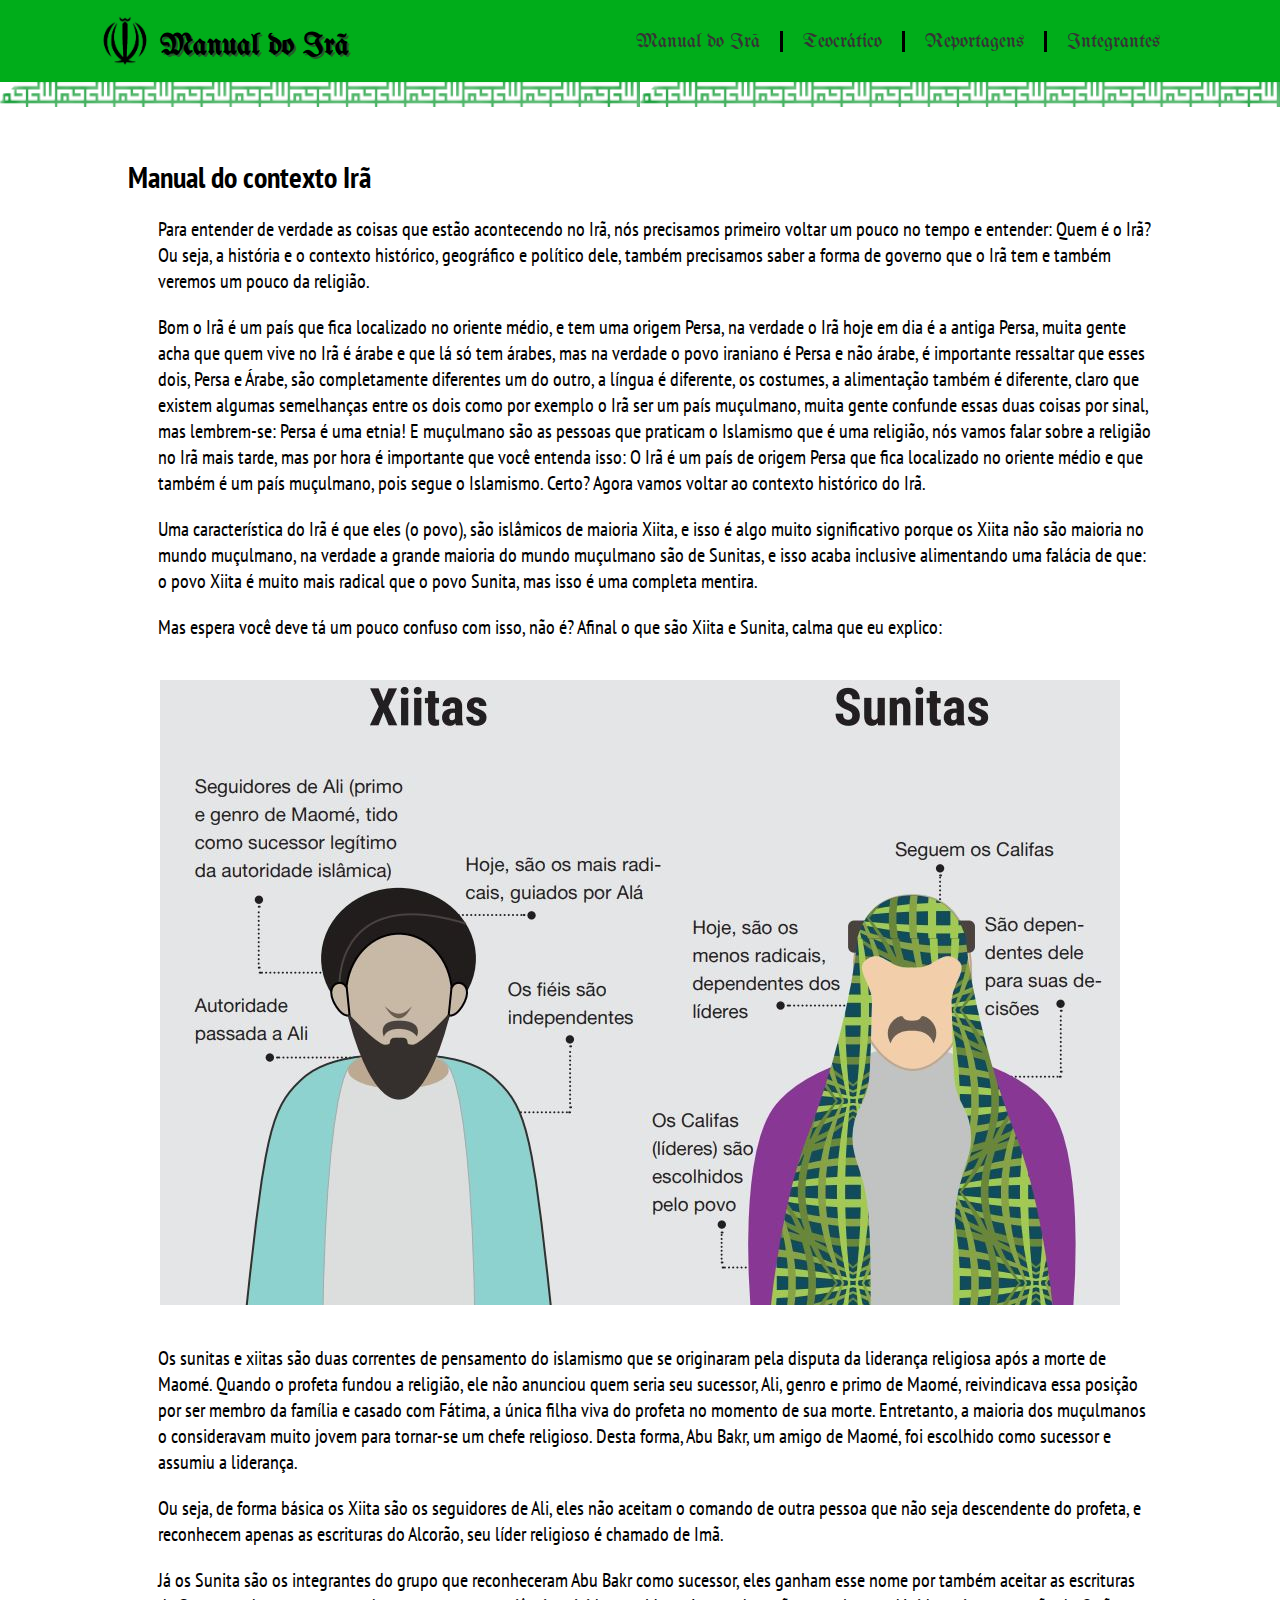
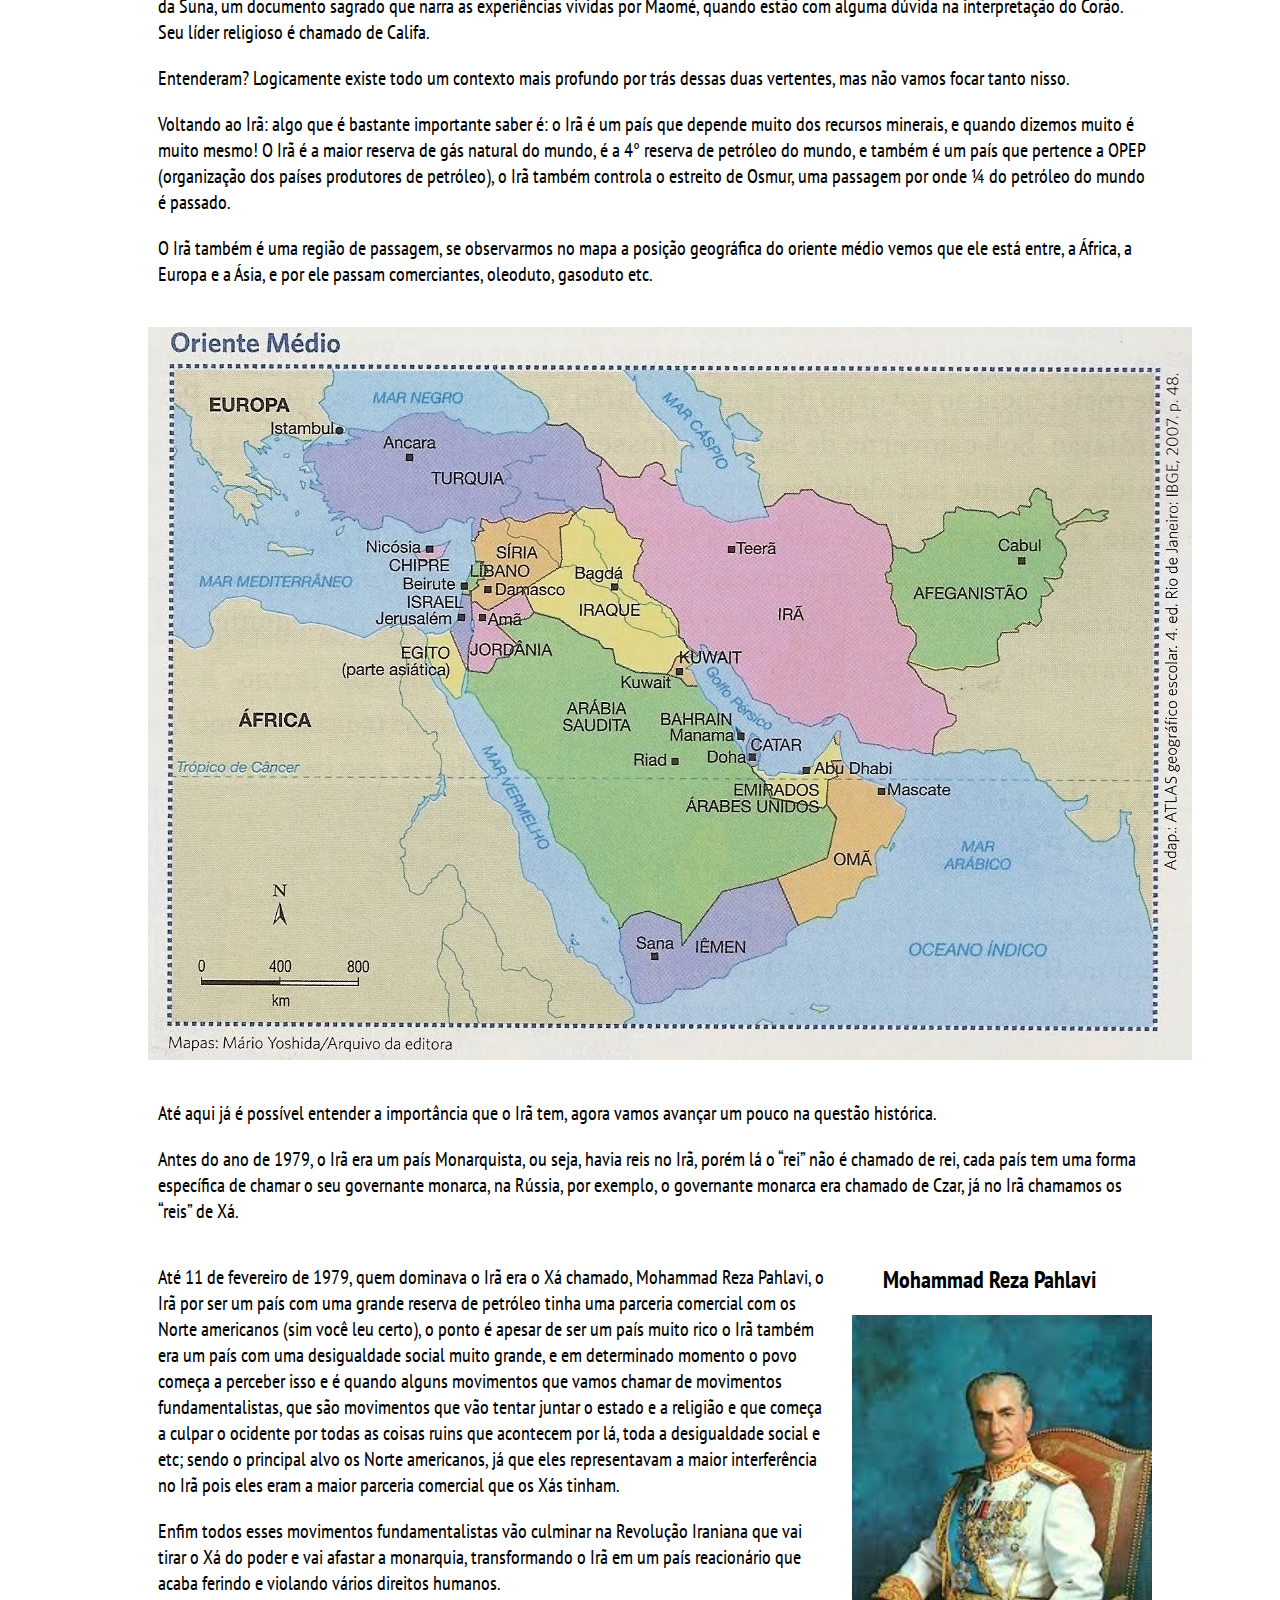
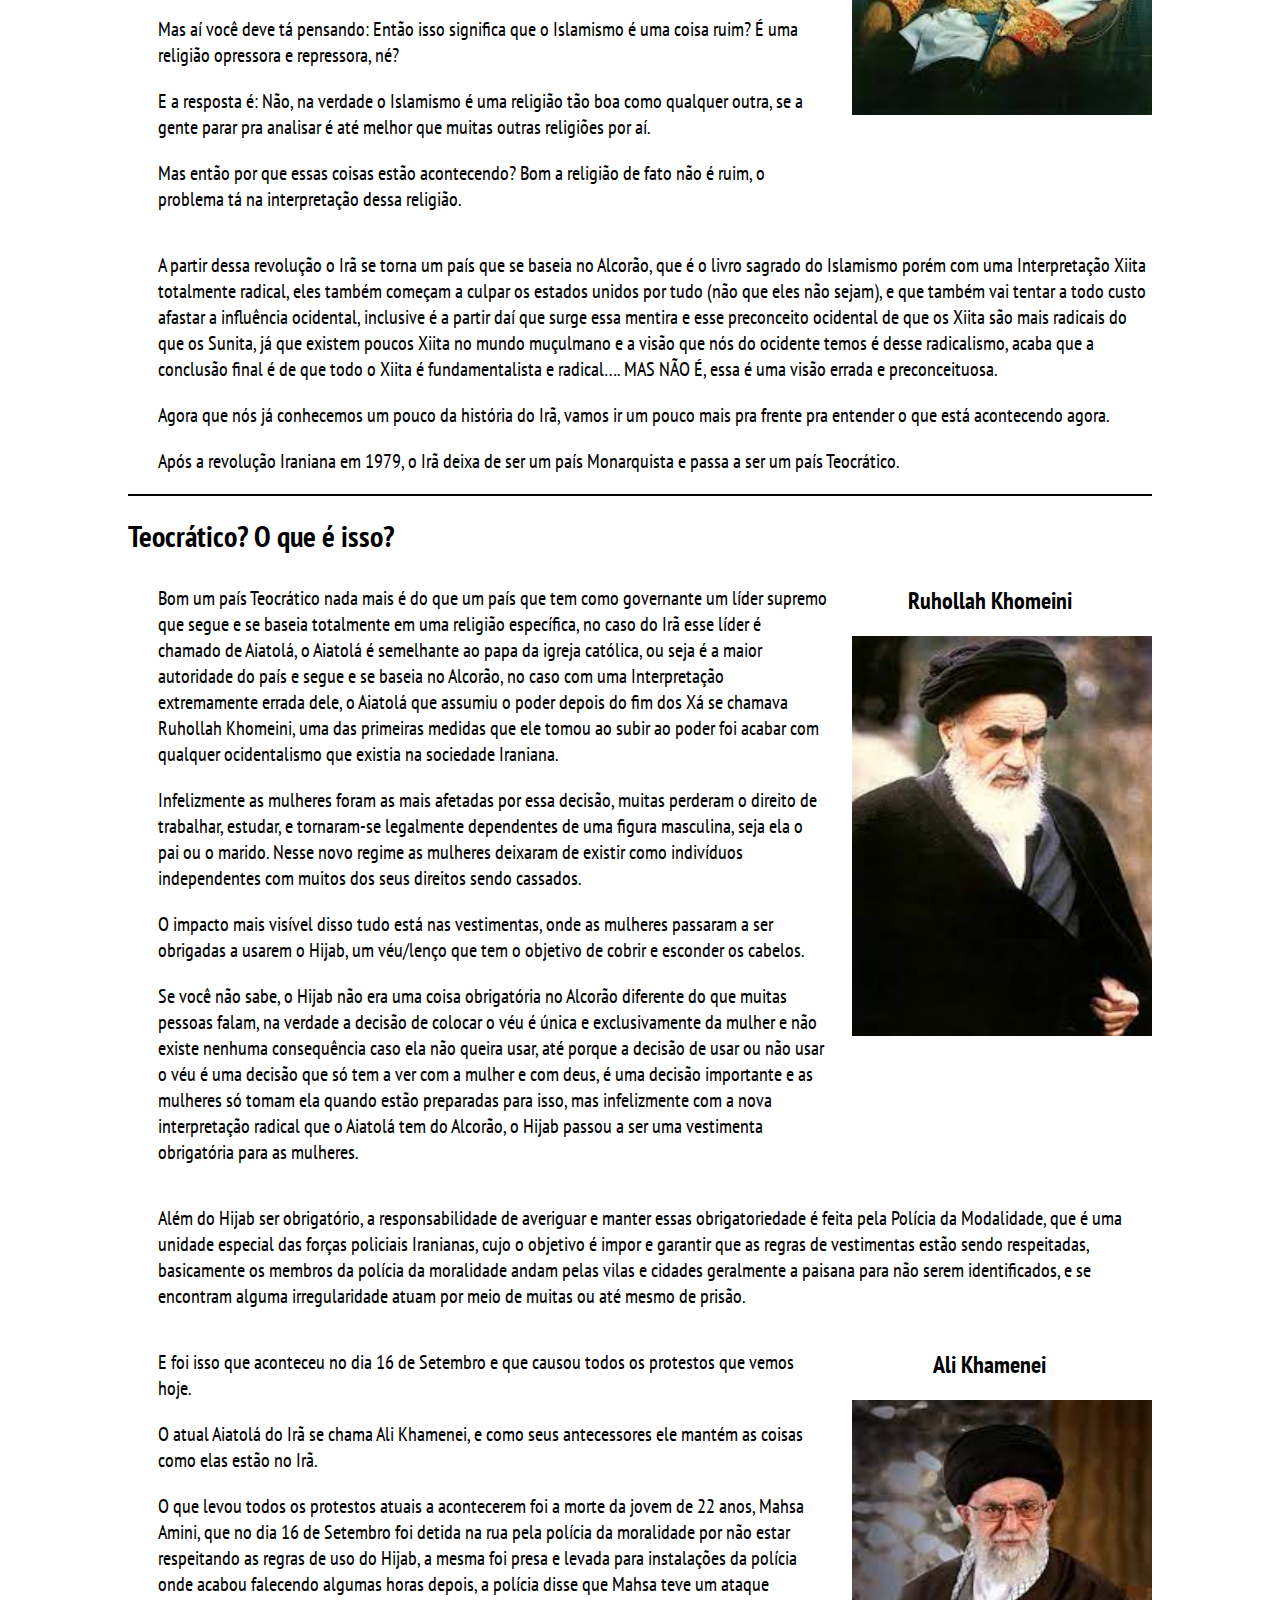
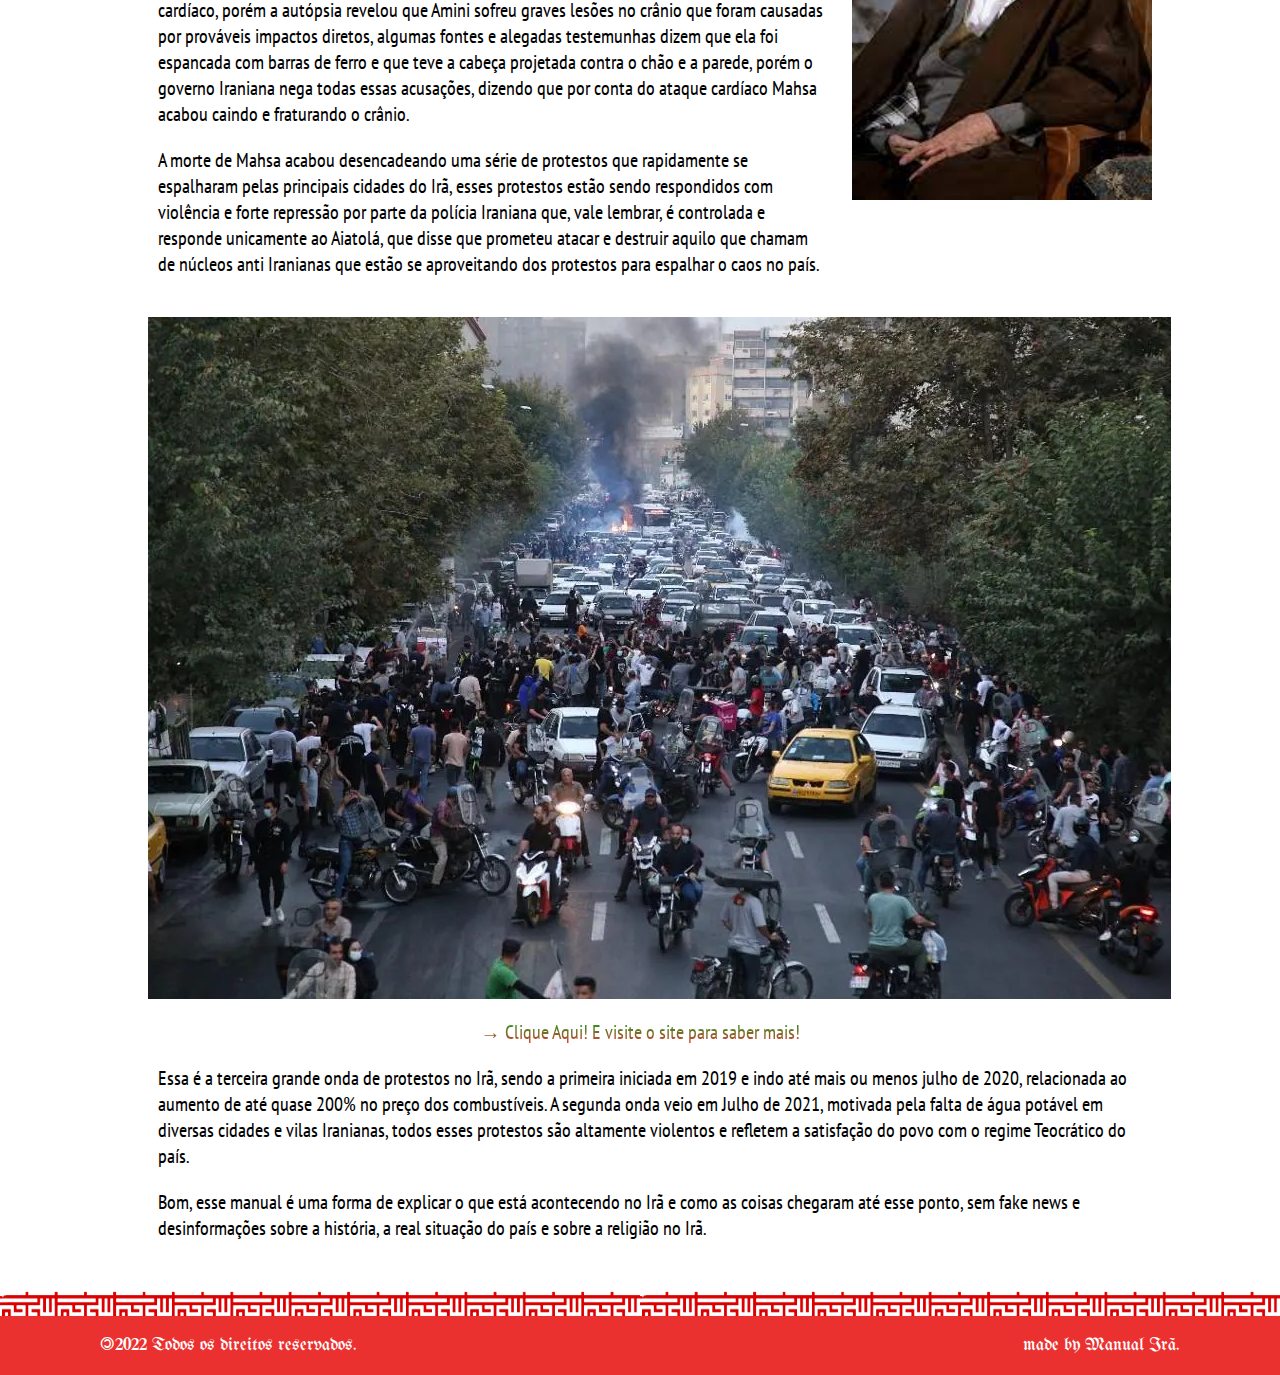
<file: index.html>
<!DOCTYPE html>
<html lang="pt-br">
<head>
    <meta charset="UTF-8">
    <meta http-equiv="X-UA-Compatible" content="IE=edge">
    <meta name="viewport" content="width=device-width, initial-scale=1.0">
    <link rel="stylesheet" href="css/style.css">
    <title>Manual do Irã</title>
</head>
<body>
    <header>
        <div>
            <img width="50px" height="50px" src="images/ira.png" alt="logo">
            <h1>Manual do Irã</h1>
        </div>
        <ul>
            <li><a href="#manual">Manual do Irã</a></li>
            <li><a href="#border">Teocrático</a></li>
            <li><a href="reportage.html">Reportagens</a></li>
            <li><a href="members.html">Integrantes</a></li>
        </ul>
    </header>
    <div class="border-top">
        <img width="50%" height="25px" src="images/border_top.png" alt="border top">
        <img width="50%" height="25px" src="images/border_top.png" alt="border top">
    </div>
    <section>
        <h1 id="manual"><strong>Manual do contexto Irã</strong></h1>
        <p>Para entender de verdade as coisas que estão acontecendo no Irã, nós precisamos primeiro voltar um pouco no tempo e entender: Quem é o Irã? Ou seja, a história e o contexto histórico, geográfico e político dele, também precisamos saber a forma de governo que o Irã tem e também veremos um pouco da religião.</p>
        <p>Bom o Irã é um país que fica localizado no oriente médio, e tem uma origem Persa, na verdade o Irã hoje em dia é a antiga Persa, muita gente acha que quem vive no Irã é árabe e que lá só tem árabes, mas na verdade o povo iraniano é Persa e não árabe, é importante ressaltar que esses dois, Persa e Árabe, são completamente diferentes um do outro, a língua é diferente, os costumes, a alimentação também é diferente, claro que existem algumas semelhanças entre os dois como por exemplo o Irã ser um país muçulmano, muita gente confunde essas duas coisas por sinal, mas lembrem-se: Persa é uma etnia! E muçulmano são as pessoas que praticam o Islamismo que é uma religião, nós vamos falar sobre a religião no Irã mais tarde, mas por hora é importante que você entenda isso: O Irã é um país de origem Persa que fica localizado no oriente médio e que também é um país muçulmano, pois segue o Islamismo. Certo? Agora vamos voltar ao contexto histórico do Irã.</p>
        <p>Uma característica do Irã é que eles (o povo), são islâmicos de maioria Xiita, e isso é algo muito significativo porque os Xiita não são maioria no mundo muçulmano, na verdade a grande maioria do mundo muçulmano são de Sunitas, e isso acaba inclusive alimentando uma falácia de que: o povo Xiita é muito mais radical que o povo Sunita, mas isso é uma completa mentira.</p>
        <p>Mas espera você deve tá um pouco confuso com isso, não é? Afinal o que são Xiita e Sunita, calma que eu explico:</p>
        <img id="center" src="images/nation.jpg" alt="Xiitas and Sunitas">
        <p>Os sunitas e xiitas são duas correntes de pensamento do islamismo que se originaram pela disputa da liderança religiosa após a morte de Maomé. Quando o profeta fundou a religião, ele não anunciou quem seria seu sucessor, Ali, genro e primo de Maomé, reivindicava essa posição por ser membro da família e casado com Fátima, a única filha viva do profeta no momento de sua morte. Entretanto, a maioria dos muçulmanos o consideravam muito jovem para tornar-se um chefe religioso. Desta forma, Abu Bakr, um amigo de Maomé, foi escolhido como sucessor e assumiu a liderança.</p>
        <p>Ou seja, de forma básica os Xiita são os seguidores de Ali, eles não aceitam o comando de outra pessoa que não seja descendente do profeta, e reconhecem apenas as escrituras do Alcorão, seu líder religioso é chamado de Imã.  </p>
        <p>Já os Sunita são os integrantes do grupo que reconheceram Abu Bakr como sucessor, eles ganham esse nome por também aceitar as escrituras da Suna, um documento sagrado que narra as experiências vividas por Maomé, quando estão com alguma dúvida na interpretação do Corão. Seu líder religioso é chamado de Califa.</p>
        <p>Entenderam? Logicamente existe todo um contexto mais profundo por trás dessas duas vertentes, mas não vamos focar tanto nisso.</p>
        <p>Voltando ao Irã: algo que é bastante importante saber é: o Irã é um país que depende muito dos recursos minerais, e quando dizemos muito é muito mesmo! O Irã é a maior reserva de gás natural do mundo, é a 4° reserva de petróleo do mundo, e também é um país que pertence a OPEP (organização dos países produtores de petróleo), o Irã também controla o estreito de  Osmur, uma passagem por onde ¼ do petróleo do mundo é passado.</p>
        <p>O Irã também é uma região de passagem, se observarmos no mapa a posição geográfica do oriente médio vemos que ele está entre, a África, a Europa e a Ásia, e por ele passam comerciantes, oleoduto, gasoduto etc. </p>
        <img id="center" src="images/maps.jpeg" alt="Map">
        <p>Até aqui já é possível entender a importância que o Irã tem, agora vamos avançar um pouco na questão histórica.</p>
        <p>Antes do ano de 1979, o Irã era um país Monarquista, ou seja, havia reis no Irã, porém lá o “rei” não é chamado de rei, cada país tem uma forma específica de chamar o seu governante monarca, na Rússia, por exemplo, o governante monarca era chamado de Czar, já no Irã chamamos os “reis” de Xá.</p>
        <div class="images-category">
            <div>
                <p>Até 11 de fevereiro de 1979, quem dominava o Irã era o Xá chamado, Mohammad Reza Pahlavi, o Irã por ser um país com uma grande reserva de petróleo tinha uma parceria comercial com os Norte americanos (sim você leu certo), o ponto é apesar de ser um país muito rico o Irã também era um país com uma desigualdade social muito grande, e em determinado momento o povo começa a perceber isso e é quando alguns movimentos que vamos chamar de movimentos fundamentalistas, que são movimentos que vão tentar juntar o estado e a religião e que começa a culpar o ocidente por todas as coisas ruins que acontecem por lá, toda a desigualdade social e etc; sendo o principal alvo os Norte americanos, já que eles representavam a maior interferência no Irã pois eles eram a maior parceria comercial que os Xás tinham. </p>
                <p>Enfim todos esses movimentos fundamentalistas vão culminar na Revolução Iraniana que vai tirar o Xá do poder e vai afastar a monarquia, transformando o Irã em um país reacionário que acaba ferindo e violando vários direitos humanos.</p>
                <p>Mas aí você deve tá pensando: Então isso significa que o Islamismo é uma coisa ruim? É uma religião opressora e repressora, né? </p>
                <p>E a resposta é: Não, na verdade o Islamismo é uma religião tão boa como qualquer outra, se a gente parar pra analisar é até melhor que muitas outras religiões por aí.</p>
                <p>Mas então por que essas coisas estão acontecendo? Bom a religião de fato não é ruim, o problema tá na interpretação dessa religião.</p>
            </div>
            <div id="subtitle-image">
                <h2><strong>Mohammad Reza Pahlavi</strong></h2>
                <img width="300px" height="400px" src="images/mohamed.jpeg" alt="Picture Mohammad Reza Pahlavi">
            </div>
        </div>
        <p>A partir dessa revolução o Irã se torna um país que se baseia no Alcorão, que é o livro sagrado do Islamismo porém com uma Interpretação Xiita totalmente radical, eles também começam a culpar os estados unidos por tudo (não que eles não sejam), e que também vai tentar a todo custo afastar a influência ocidental, inclusive é a partir daí que surge essa mentira e esse preconceito ocidental de que os Xiita são mais radicais do que os Sunita, já que existem poucos Xiita no mundo muçulmano e a visão que nós do ocidente temos é desse radicalismo, acaba que a conclusão final é de que todo o Xiita é fundamentalista e radical…. MAS NÃO É, essa é uma visão errada e preconceituosa.</p>
        <p>Agora que nós já conhecemos um pouco da história do Irã, vamos ir um pouco mais pra frente pra entender o que está acontecendo agora.</p>
        <p>Após a revolução Iraniana em 1979, o Irã deixa de ser um país Monarquista e passa a ser um país Teocrático.</p>

        <h1 id="border"><strong>Teocrático? O que é isso?</strong></h1>
        <div class="images-category">
            <div>
                <p>Bom um país Teocrático nada mais é do que um país que tem como governante um líder supremo que segue e se baseia totalmente em uma religião específica, no caso do Irã esse líder é chamado de Aiatolá, o Aiatolá é semelhante ao papa da igreja católica, ou seja é a maior autoridade do país e segue e se baseia no Alcorão, no caso com uma Interpretação extremamente errada dele, o Aiatolá que assumiu o poder depois do fim dos Xá se chamava Ruhollah Khomeini, uma das primeiras medidas que ele tomou ao subir ao poder foi acabar com qualquer ocidentalismo que existia na sociedade Iraniana.</p>
                <p>Infelizmente as mulheres foram as mais afetadas por essa decisão, muitas perderam o direito de trabalhar, estudar, e tornaram-se legalmente dependentes de uma figura masculina, seja ela o pai ou o marido. Nesse novo regime as mulheres deixaram de existir como indivíduos independentes com muitos dos seus direitos sendo cassados.</p>
                <p>O impacto mais visível disso tudo está nas vestimentas, onde as mulheres passaram a ser obrigadas a usarem o Hijab, um véu/lenço que tem o objetivo de cobrir e esconder os cabelos.</p>
                <p>Se você não sabe, o Hijab não era uma coisa obrigatória no Alcorão diferente do que muitas pessoas falam, na verdade a decisão de colocar o véu é única e exclusivamente da mulher e não existe nenhuma consequência caso ela não queira usar, até porque a decisão de usar ou não usar o véu é uma decisão que só tem a ver com a mulher e com deus, é uma decisão importante e as mulheres só tomam ela quando estão preparadas para isso, mas infelizmente com a nova interpretação radical que o Aiatolá tem do Alcorão, o Hijab passou a ser uma vestimenta obrigatória para as mulheres.</p>
            </div>
            <div id="subtitle-image">
                <h2><strong>Ruhollah Khomeini</strong></h2>
                <img width="300px" height="400px" src="images/ruhollah.jpeg" alt="Picture Mohammad Reza Pahlavi">
            </div>
        </div>
        <p>Além do Hijab ser obrigatório, a responsabilidade de averiguar e manter essas obrigatoriedade é feita pela Polícia da Modalidade, que é uma unidade especial das forças policiais Iranianas, cujo o objetivo é impor e garantir que as regras de vestimentas estão sendo respeitadas, basicamente os membros da polícia da moralidade andam pelas vilas e cidades geralmente a paisana para não serem identificados, e se encontram alguma irregularidade atuam por meio de muitas ou até mesmo de prisão.</p>
        <div class="images-category">
            <div>
                <p>E foi isso que aconteceu no dia 16 de Setembro e que causou todos os protestos que vemos hoje.</p>
                <p>O atual Aiatolá do Irã se chama Ali Khamenei, e como seus antecessores ele mantém as coisas como elas estão no Irã.</p>
                <p>O que levou todos os protestos atuais a acontecerem foi a morte da jovem de 22 anos, Mahsa Amini, que no dia 16 de Setembro foi detida na rua pela polícia da moralidade por não estar respeitando as regras de uso do Hijab, a mesma foi presa e levada para instalações da polícia onde acabou falecendo algumas horas depois, a polícia disse que Mahsa teve um ataque cardíaco, porém a autópsia revelou que Amini sofreu graves lesões no crânio que foram causadas por prováveis impactos diretos, algumas fontes e alegadas testemunhas dizem que ela foi espancada com barras de ferro e que teve a cabeça projetada contra o chão e a parede, porém o governo Iraniana nega todas essas acusações, dizendo que por conta do ataque cardíaco Mahsa acabou caindo e fraturando o crânio.</p>
                <p>A morte de Mahsa acabou desencadeando uma série de protestos que rapidamente se espalharam pelas principais cidades do Irã, esses protestos estão sendo respondidos com violência e forte repressão por parte da polícia Iraniana que, vale lembrar, é controlada e responde unicamente ao Aiatolá, que disse que prometeu atacar e destruir aquilo que chamam de núcleos anti Iranianas que estão se aproveitando dos protestos para espalhar o caos no país.</p>
            </div>
            <div id="subtitle-image">
                <h2><strong>Ali Khamenei</strong></h2>
                <img width="300px" height="400px" src="images/ali.jpeg" alt="Picture Mohammad Reza Pahlavi">
            </div>
        </div>
        <div id="image-link">
            <img id="center" src="images/protest.jpeg" alt="Protests on Iran">
            <a href="https://www.otempo.com.br/mundo/liberdade-iranianas-protestam-em-diversas-cidades-contra-morte-de-mahsa-amini-1.2738147">&RightArrow; Clique Aqui! E visite o site para saber mais!</a>
        </div>
        <p>Essa é a terceira grande onda de protestos no Irã, sendo a primeira iniciada em 2019 e indo até mais ou menos julho de 2020, relacionada ao aumento de até quase 200% no preço dos combustíveis. A segunda onda veio em Julho de 2021, motivada pela falta de água potável em diversas cidades e vilas Iranianas, todos esses protestos são altamente violentos e refletem a satisfação do povo com o regime Teocrático do país.</p>
        <p>Bom, esse manual é uma forma de explicar o que está acontecendo no Irã e como as coisas chegaram até esse ponto, sem fake news e desinformações sobre a história, a real situação do país e sobre a religião no Irã.</p>
    </section>
    <div class="border-top">
        <img width="50%" height="25px" src="images/border_bottom.png" alt="border bottom">
        <img width="50%" height="25px" src="images/border_bottom.png" alt="border bottom">
    </div>
    <footer>
        <p>©2022 Todos os direitos reservados.</p>
        <p>made by Manual Irã.</p>
    </footer>
</body>
</html>
</file>
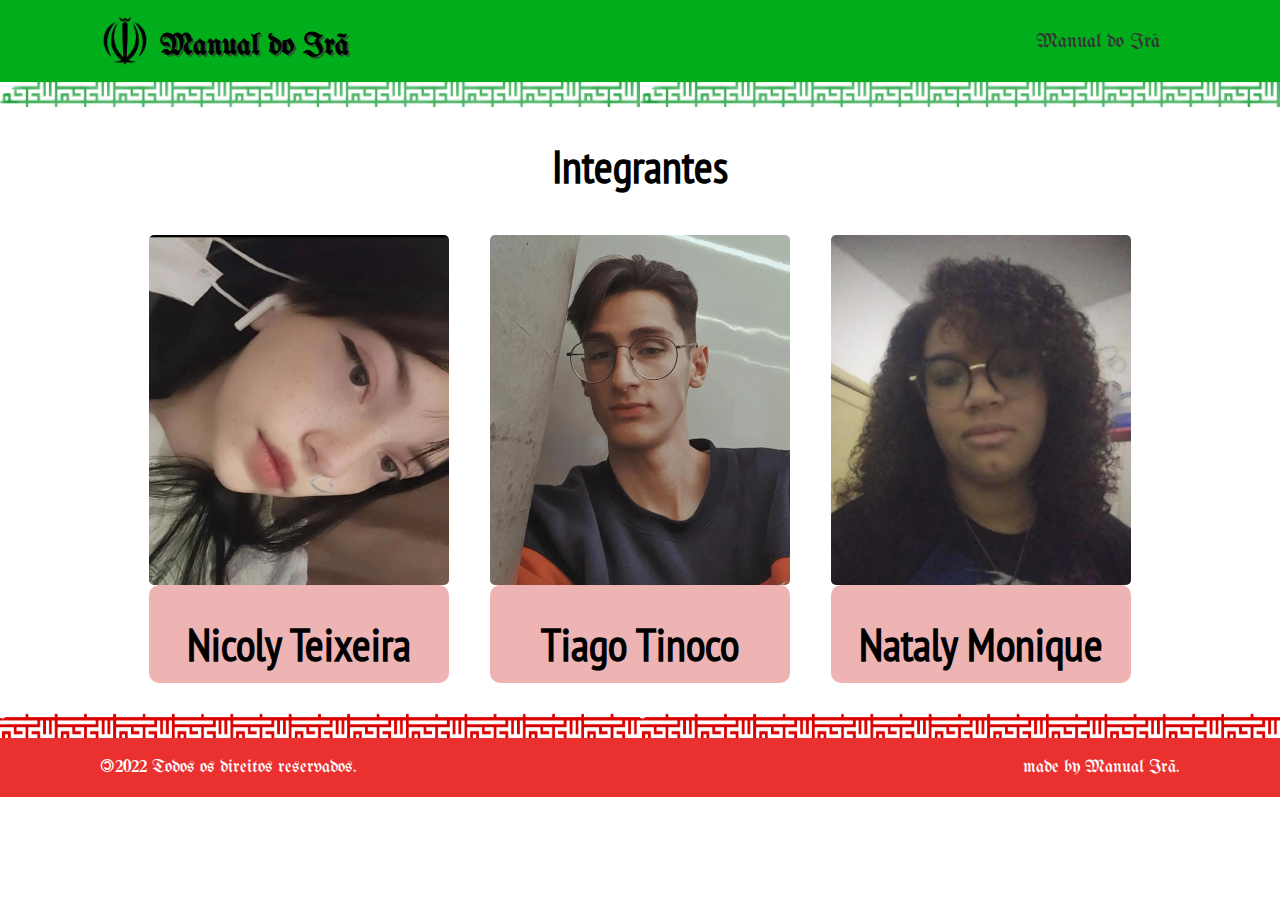
<file: members.html>
<!DOCTYPE html>
<html lang="pt-br">
<head>
    <meta charset="UTF-8">
    <meta http-equiv="X-UA-Compatible" content="IE=edge">
    <meta name="viewport" content="width=device-width, initial-scale=1.0">
    <link rel="stylesheet" href="css/style.css">
    <title>Membros</title>
</head>
<body>
    <header>
        <div>
            <img width="50px" height="50px" src="images/ira.png" alt="logo">
            <h1>Manual do Irã</h1>
        </div>
        <ul>
            <li><a href="index.html">Manual do Irã</a></li>
        </ul>
    </header>
    <div class="border-top">
        <img width="50%" height="25px" src="images/border_top.png" alt="border top">
        <img width="50%" height="25px" src="images/border_top.png" alt="border top">
    </div>
    <section class="members">
        <h1>Integrantes</h1>
        <div class="members-section">
            <div>
                <img width="300px" height="350px" src="images/nicoly.jpeg" alt="Picture Tiago Tinoco">
                <h1>Nicoly Teixeira</h1>
            </div>
            <div>
                <img width="300px" height="350px" src="images/tiago.jpeg" alt="Picture Tiago Tinoco">
                <h1>Tiago Tinoco</h1>
            </div>
            <div>
                <img width="300px" height="350px" src="images/nataly.jpeg" alt="Picture Tiago Tinoco">
                <h1>Nataly Monique</h1>
            </div>
        </div>
    </section>
    <div class="border-top">
        <img width="50%" height="25px" src="images/border_bottom.png" alt="border bottom">
        <img width="50%" height="25px" src="images/border_bottom.png" alt="border bottom">
    </div>
    <footer>
        <p>©2022 Todos os direitos reservados.</p>
        <p>made by Manual Irã.</p>
    </footer>
</body>
</html>
</file>
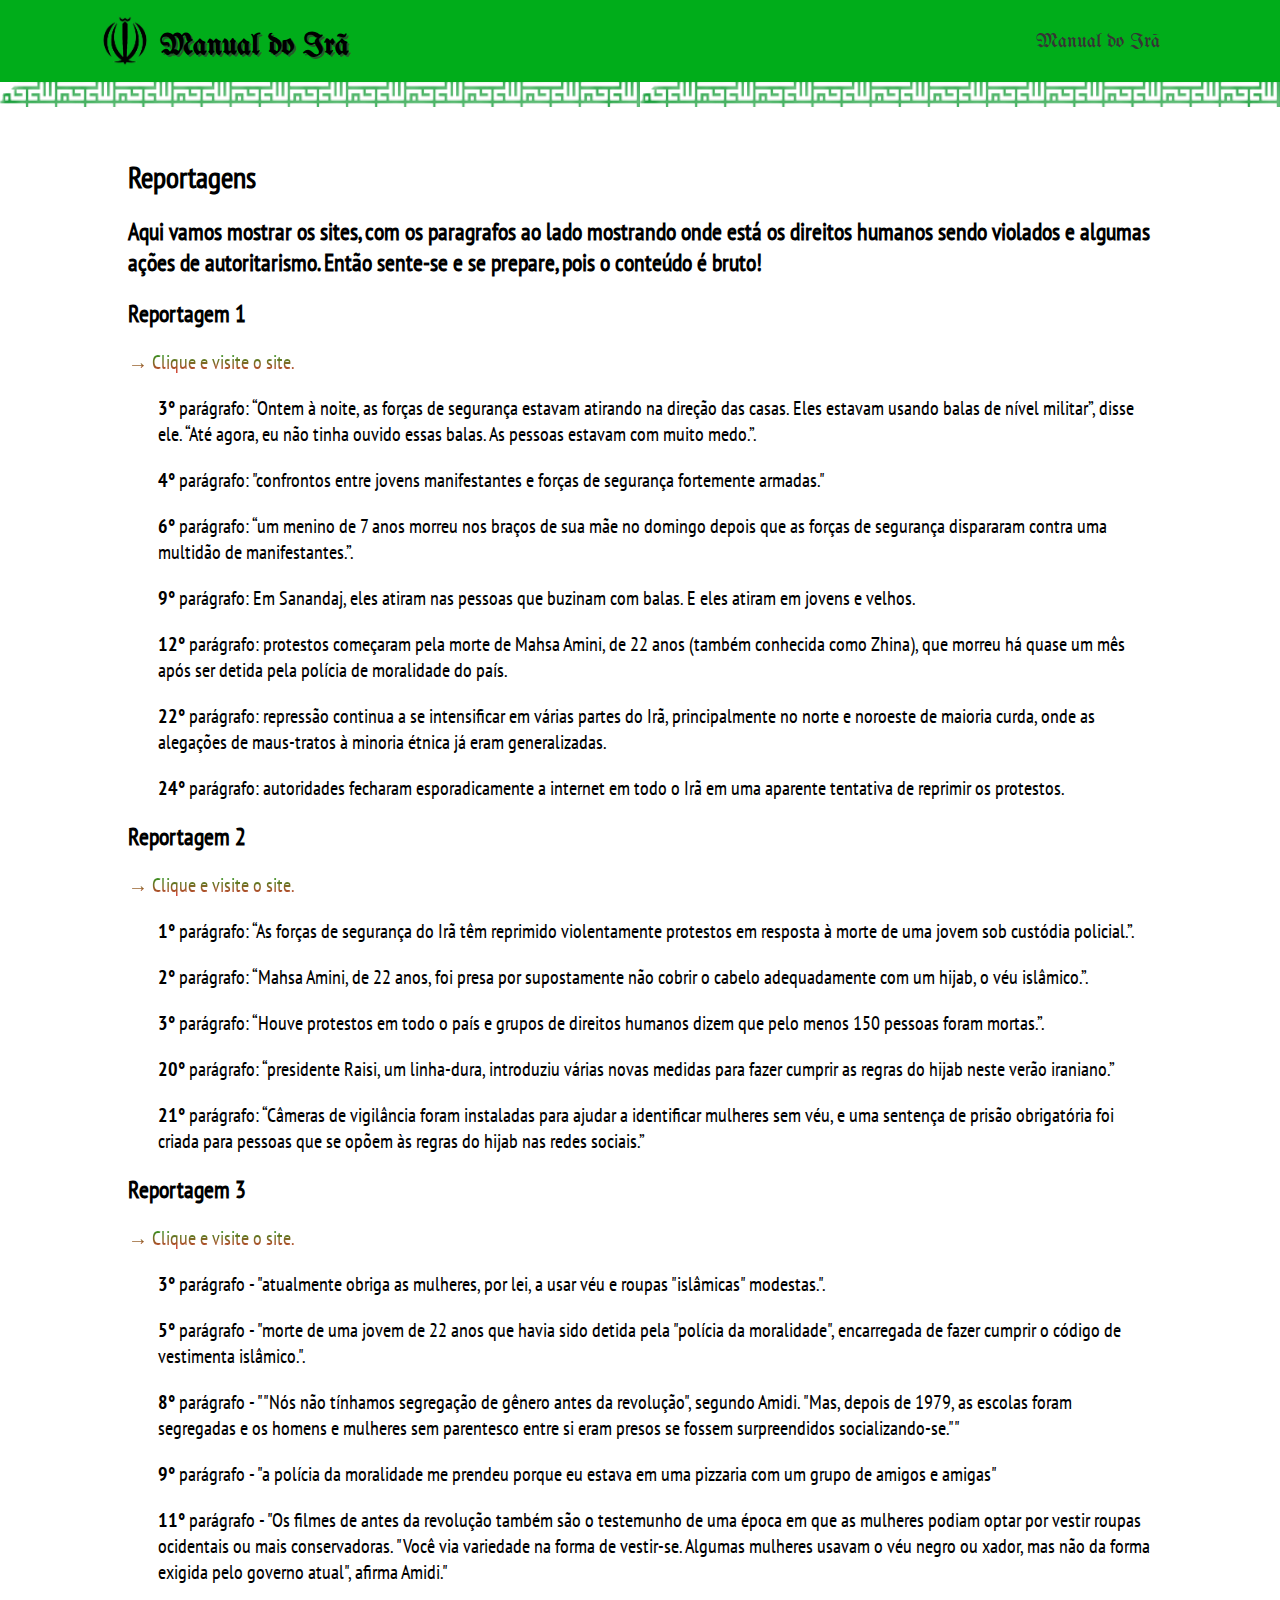
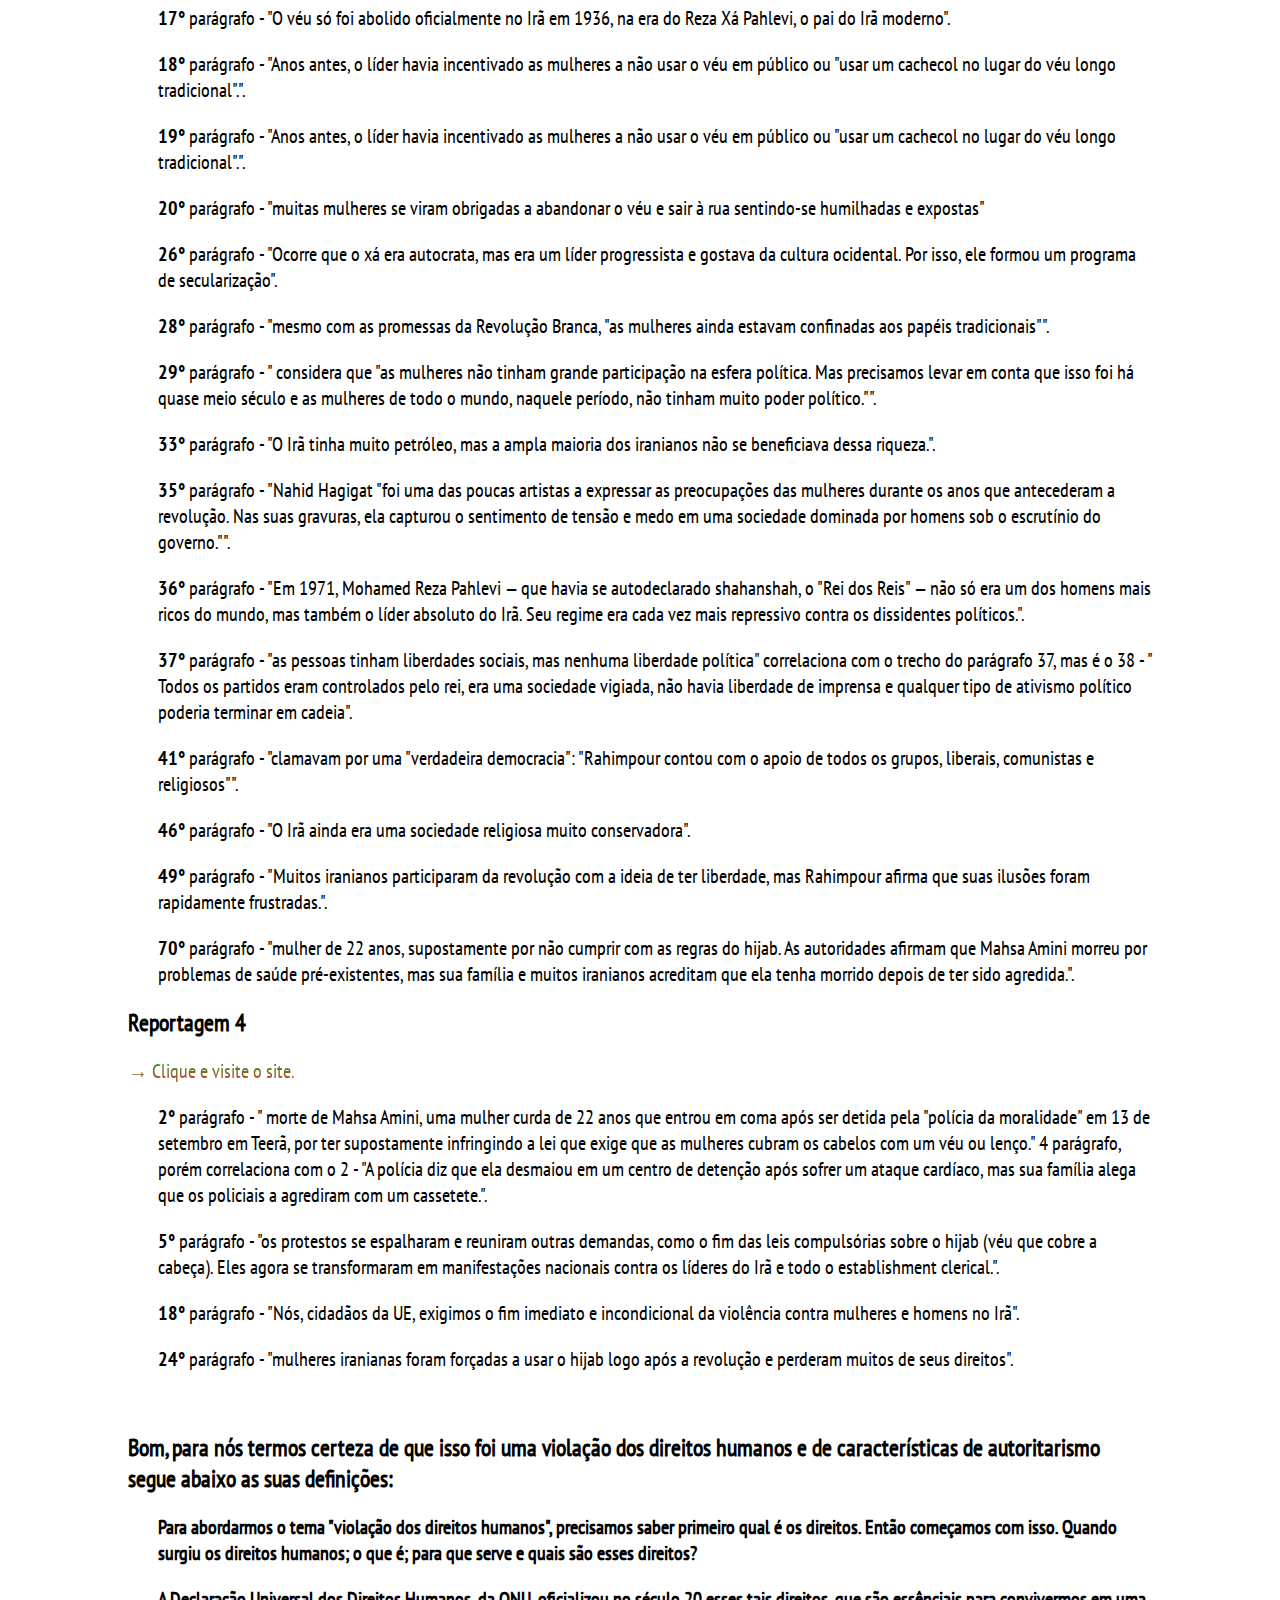
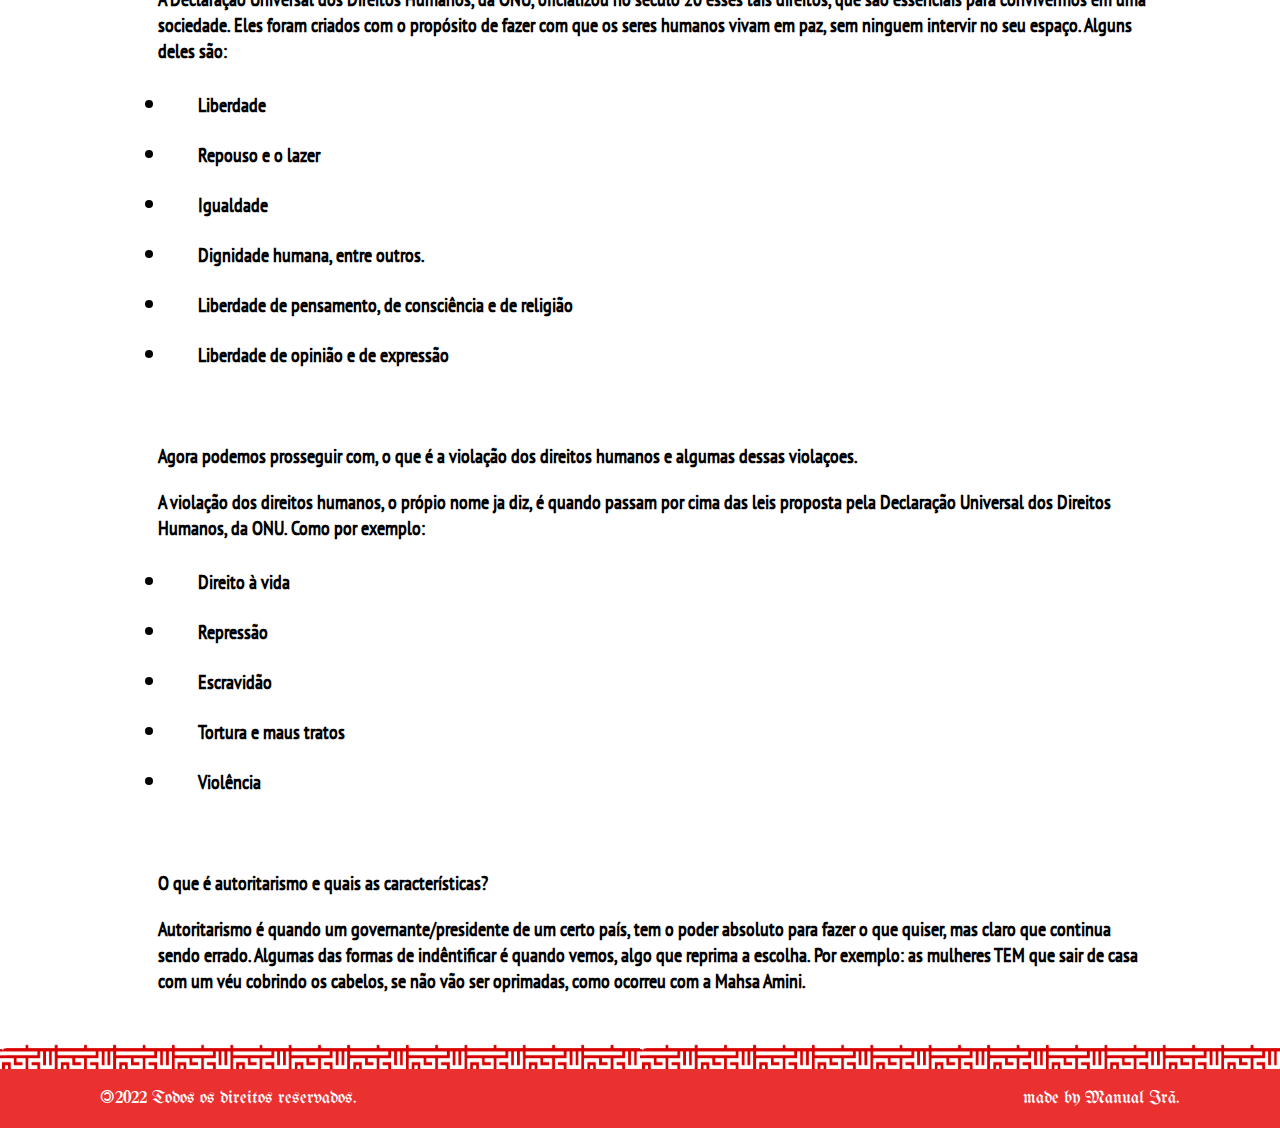
<file: reportage.html>
<!DOCTYPE html>
<html lang="pt-br">
<head>
    <meta charset="UTF-8">
    <meta http-equiv="X-UA-Compatible" content="IE=edge">
    <meta name="viewport" content="width=device-width, initial-scale=1.0">
    <link rel="stylesheet" href="css/style.css">
    <title>Reportagens</title>
</head>
<body>
    <header>
        <div>
            <img width="50px" height="50px" src="images/ira.png" alt="logo">
            <h1>Manual do Irã</h1>
        </div>
        <ul>
            <li><a href="index.html">Manual do Irã</a></li>
        </ul>
    </header>
    <div class="border-top">
        <img width="50%" height="25px" src="images/border_top.png" alt="border top">
        <img width="50%" height="25px" src="images/border_top.png" alt="border top">
    </div>
    <section>
        <h1>Reportagens</h1>
        <h2>Aqui vamos mostrar os sites, com os paragrafos ao lado mostrando onde está os direitos humanos sendo violados e algumas ações de autoritarismo. Então sente-se e se prepare, pois o conteúdo é bruto!</h2>
        <h2>Reportagem 1</h3>
        <a href="https://www.cnnbrasil.com.br/internacional/como-os-protestos-do-ira-se-transformaram-em-uma-revolta-nacional/">&RightArrow; Clique e visite o site.</a>
        <p><strong>3°</strong> parágrafo: “Ontem à noite, as forças de segurança estavam atirando na direção das casas. Eles estavam usando balas de nível militar”, disse ele. “Até agora, eu não tinha ouvido essas balas. As pessoas estavam com muito medo.”.</p>
        <p><strong>4°</strong> parágrafo: "confrontos entre jovens manifestantes e forças de segurança fortemente armadas."</p>
        <p><strong>6°</strong> parágrafo: “um menino de 7 anos morreu nos braços de sua mãe no domingo depois que as forças de segurança dispararam contra uma multidão de manifestantes.”.</p>
        <p><strong>9°</strong> parágrafo: Em Sanandaj, eles atiram nas pessoas que buzinam com balas. E eles atiram em jovens e velhos.</p>
        <p><strong>12°</strong> parágrafo: protestos começaram pela morte de Mahsa Amini, de 22 anos (também conhecida como Zhina), que morreu há quase um mês após ser detida pela polícia de moralidade do país.</p>
        <p><strong>22°</strong> parágrafo: repressão continua a se intensificar em várias partes do Irã, principalmente no norte e noroeste de maioria curda, onde as alegações de maus-tratos à minoria étnica já eram generalizadas.</p>
        <p><strong>24°</strong> parágrafo: autoridades fecharam esporadicamente a internet em todo o Irã em uma aparente tentativa de reprimir os protestos.</p>

        <h2>Reportagem 2</h2>
        <a href="https://www.bbc.com/portuguese/internacional-63220329?xtor=AL-73-%5Bpartner%5D-%5Buol.com.br%5D-%5Blink%5D-%5Bbrazil%5D-%5Bbizdev%5D-%5Bisapi%5D">&RightArrow; Clique e visite o site.</a>
        <p><strong>1°</strong> parágrafo: “As forças de segurança do Irã têm reprimido violentamente protestos em resposta à morte de uma jovem sob custódia policial.”.</p>
        <p><strong>2°</strong> parágrafo: “Mahsa Amini, de 22 anos, foi presa por supostamente não cobrir o cabelo adequadamente com um hijab, o véu islâmico.”.</p>
        <p><strong>3°</strong> parágrafo: “Houve protestos em todo o país e grupos de direitos humanos dizem que pelo menos 150 pessoas foram mortas.”.</p>
        <p><strong>20°</strong> parágrafo: “presidente Raisi, um linha-dura, introduziu várias novas medidas para fazer cumprir as regras do hijab neste verão iraniano.”</p>
        <p><strong>21°</strong> parágrafo: “Câmeras de vigilância foram instaladas para ajudar a identificar mulheres sem véu, e uma sentença de prisão obrigatória foi criada para pessoas que se opõem às regras do hijab nas redes sociais.”</p>
    
        <h2>Reportagem 3</h2>
        <a href="https://www.bbc.com/portuguese/internacional-63038853">&RightArrow; Clique e visite o site.</a>
        <p><strong>3°</strong> parágrafo - "atualmente obriga as mulheres, por lei, a usar véu e roupas "islâmicas" modestas.".</p>
        <p><strong>5°</strong> parágrafo - "morte de uma jovem de 22 anos que havia sido detida pela "polícia da moralidade", encarregada de fazer cumprir o código de vestimenta islâmico.".</p>
        <p><strong>8°</strong> parágrafo - ""Nós não tínhamos segregação de gênero antes da revolução", segundo Amidi. "Mas, depois de 1979, as escolas foram segregadas e os homens e mulheres sem parentesco entre si eram presos se fossem surpreendidos socializando-se.""</p>
        <p><strong>9°</strong> parágrafo - "a polícia da moralidade me prendeu porque eu estava em uma pizzaria com um grupo de amigos e amigas"</p>
        <p><strong>11°</strong> parágrafo - "Os filmes de antes da revolução também são o testemunho de uma época em que as mulheres podiam optar por vestir roupas ocidentais ou mais conservadoras. "Você via variedade na forma de vestir-se. Algumas mulheres usavam o véu negro ou xador, mas não da forma exigida pelo governo atual", afirma Amidi."</p>
        <p><strong>17°</strong> parágrafo - "O véu só foi abolido oficialmente no Irã em 1936, na era do Reza Xá Pahlevi, o pai do Irã moderno".</p>
        <p><strong>18°</strong> parágrafo - "Anos antes, o líder havia incentivado as mulheres a não usar o véu em público ou "usar um cachecol no lugar do véu longo tradicional".".</p>
        <p><strong>19°</strong> parágrafo - "Anos antes, o líder havia incentivado as mulheres a não usar o véu em público ou "usar um cachecol no lugar do véu longo tradicional".".</p>
        <p><strong>20°</strong> parágrafo - "muitas mulheres se viram obrigadas a abandonar o véu e sair à rua sentindo-se humilhadas e expostas"</p>
        <p><strong>26°</strong> parágrafo - "Ocorre que o xá era autocrata, mas era um líder progressista e gostava da cultura ocidental. Por isso, ele formou um programa de secularização".</p>
        <p><strong>28°</strong> parágrafo - "mesmo com as promessas da Revolução Branca, "as mulheres ainda estavam confinadas aos papéis tradicionais"".</p>
        <p><strong>29°</strong> parágrafo - " considera que "as mulheres não tinham grande participação na esfera política. Mas precisamos levar em conta que isso foi há quase meio século e as mulheres de todo o mundo, naquele período, não tinham muito poder político."".</p>
        <p><strong>33°</strong> parágrafo - "O Irã tinha muito petróleo, mas a ampla maioria dos iranianos não se beneficiava dessa riqueza.".</p>
        <p><strong>35°</strong> parágrafo - "Nahid Hagigat "foi uma das poucas artistas a expressar as preocupações das mulheres durante os anos que antecederam a revolução. Nas suas gravuras, ela capturou o sentimento de tensão e medo em uma sociedade dominada por homens sob o escrutínio do governo."".</p>
        <p><strong>36°</strong> parágrafo - "Em 1971, Mohamed Reza Pahlevi — que havia se autodeclarado shahanshah, o "Rei dos Reis" — não só era um dos homens mais ricos do mundo, mas também o líder absoluto do Irã. Seu regime era cada vez mais repressivo contra os dissidentes políticos.".</p>
        <p><strong>37°</strong> parágrafo - "as pessoas tinham liberdades sociais, mas nenhuma liberdade política" correlaciona com o trecho do parágrafo 37, mas é o 38 - " Todos os partidos eram controlados pelo rei, era uma sociedade vigiada, não havia liberdade de imprensa e qualquer tipo de ativismo político poderia terminar em cadeia".</p>
        <p><strong>41°</strong> parágrafo - "clamavam por uma "verdadeira democracia": "Rahimpour contou com o apoio de todos os grupos, liberais, comunistas e religiosos"".</p>
        <p><strong>46°</strong> parágrafo - "O Irã ainda era uma sociedade religiosa muito conservadora".</p>
        <p><strong>49°</strong> parágrafo - "Muitos iranianos participaram da revolução com a ideia de ter liberdade, mas Rahimpour afirma que suas ilusões foram rapidamente frustradas.".</p>
        <p><strong>70°</strong> parágrafo - "mulher de 22 anos, supostamente por não cumprir com as regras do hijab. As autoridades afirmam que Mahsa Amini morreu por problemas de saúde pré-existentes, mas sua família e muitos iranianos acreditam que ela tenha morrido depois de ter sido agredida.".</p>
    
        <h2>Reportagem 4</h2>
        <a href="https://www.bbc.com/portuguese/internacional-63199083">&RightArrow; Clique e visite o site.</a>
        <p><strong>2°</strong> parágrafo - " morte de Mahsa Amini, uma mulher curda de 22 anos que entrou em coma após ser detida pela "polícia da moralidade" em 13 de setembro em Teerã, por ter supostamente infringindo a lei que exige que as mulheres cubram os cabelos com um véu ou lenço." 4 parágrafo, porém correlaciona com o 2 - "A polícia diz que ela desmaiou em um centro de detenção após sofrer um ataque cardíaco, mas sua família alega que os policiais a agrediram com um cassetete.".</p>
        <p><strong>5°</strong> parágrafo - "os protestos se espalharam e reuniram outras demandas, como o fim das leis compulsórias sobre o hijab (véu que cobre a cabeça). Eles agora se transformaram em manifestações nacionais contra os líderes do Irã e todo o establishment clerical.".</p>
        <p><strong>18°</strong> parágrafo - "Nós, cidadãos da UE, exigimos o fim imediato e incondicional da violência contra mulheres e homens no Irã".</p>
        <p><strong>24°</strong> parágrafo - "mulheres iranianas foram forçadas a usar o hijab logo após a revolução e perderam muitos de seus direitos".</p>
        <br>
        <h2>Bom, para nós termos certeza de que isso foi uma violação dos direitos humanos e de características de autoritarismo segue abaixo as suas definições:</p>
        <p>Para abordarmos o tema "violação dos direitos humanos", precisamos saber primeiro qual é os direitos. Então começamos com isso. Quando surgiu os direitos humanos; o que é; para que serve e quais são esses direitos?</p>
        <p>A Declaração Universal dos Direitos Humanos, da ONU, oficializou no século 20 esses tais direitos, que são essênciais para convivermos em uma sociedade. Eles foram criados com o propósito de fazer com que os seres humanos vivam em paz, sem ninguem intervir no seu espaço. Alguns deles são:</p>
        <ul>
            <li><p>Liberdade</p></li>
            <li><p>Repouso e o lazer</p></li>
            <li><p>Igualdade</p></li>
            <li><p>Dignidade humana, entre outros.</p></li>
            <li><p>Liberdade de pensamento, de consciência e de religião</p></li>
            <li><p>Liberdade de opinião e de expressão</p></li>
        </ul>
        <br>
        <p>Agora podemos prosseguir com, o que é a violação dos direitos humanos e algumas dessas violaçoes.</p>
        <p>A violação dos direitos humanos, o própio nome ja diz, é quando passam por cima das leis proposta pela Declaração Universal dos Direitos Humanos, da ONU. Como por exemplo:</p>
        <ul>
            <li><p>Direito à vida</p></li>
            <li><p>Repressão</p></li>
            <li><p>Escravidão</p></li>
            <li><p>Tortura e maus tratos</p></li>
            <li><p>Violência</p></li>
        </ul>
        <br>
        <p>O que é autoritarismo e quais as características?</p>
        <p>Autoritarismo é quando um governante/presidente de um certo país, tem o poder absoluto para fazer o que quiser, mas claro que continua sendo errado. Algumas das formas de indêntificar é quando vemos, algo que reprima a escolha. Por exemplo: as mulheres TEM que sair de casa com um véu cobrindo os cabelos, se não vão ser oprimadas, como ocorreu com a Mahsa Amini.</p>
    </section>
    <div class="border-top">
        <img width="50%" height="25px" src="images/border_bottom.png" alt="border bottom">
        <img width="50%" height="25px" src="images/border_bottom.png" alt="border bottom">
    </div>
    <footer>
        <p>©2022 Todos os direitos reservados.</p>
        <p>made by Manual Irã.</p>
    </footer>
</body>
</html>
</file>
<file: css/style.css>
/* #region globals */
@font-face {
    font-family: UnifrakturMaguntia-Regular;
    src: url(../fonts/UnifrakturMaguntia-Regular.ttf);
}

@font-face {
    font-family: PTSansNarrow-Regular;
    src: url(../fonts/PTSansNarrow-Regular.ttf);
}

@font-face {
    font-family: PTSansNarrow-Bold;
    src: url(../fonts/PTSansNarrow-Bold.ttf);
}

body {
    margin: 0px;
    padding: 0px;
    font-family: PTSansNarrow-Regular;
}

h1 {
    margin-bottom: 10px;
    font-size: 30px;
}

a {
    text-decoration: none;
}

p {
    font-size: 20px;
    margin-left: 30px;
}

strong {
    font-family: PTSansNarrow-Bold;
}

/* #endregion globals */

/* #region id */
#center {
    display: block;
    margin-left: auto;
    margin-right: auto;
    padding: 20px;
}

#border {
    border-top: 2px solid black;
    padding-top: 20px;
}

#image-link {
    display: flex;
    flex-direction: column;
    align-items: center;
}

#subtitle-image {
    display: flex;
    flex-direction: column;
    align-items: center;
}

/* #endregion id */

/* #region header */
header {
    background-color: rgb(0, 173, 26);
    display: flex;
    justify-content: space-between;
    align-items: center;
    padding: 10px 100px;
}

header div {
    display: flex;
    align-items: center;
}

header div h1 {
    margin-left: 10px;
    text-shadow: 2px 2px rgba(53, 53, 53, 0.696);
    font-size: 30px;
    font-family: UnifrakturMaguntia-Regular;
}

header ul {
    display: flex;
}

header li {
    margin-right: 20px;
    padding-right: 20px;
    list-style: none;
    border-right: 3px solid black;
}

header li:last-child {
    border: none;
    margin-right: 0px;
}

header a {
    color: rgb(53, 53, 53);
    font-family: UnifrakturMaguntia-Regular;
    font-size: 20px;
    transition: transform 0.2s;
}

header a:hover {
    color: black;
    text-shadow: 2px 2px rgba(53, 53, 53, 0.477);
    transform: scale(1.25);
}

.border-top {
    display: flex;
}

/* #endregion header */

/* #region section */
section {
    padding: 30px 10%;
}

section a {
    background: -webkit-linear-gradient(rgb(0, 173, 26), rgb(235, 48, 48));
    -webkit-background-clip: text;
    -webkit-text-fill-color: transparent;
    font-size: 20px;
}

.images-category {
    display: flex;
    justify-content: space-between;
}

.images-category img {
    margin-left: 25px;
}

/* #endregion section */

/* #region footer */

footer {
    padding: 20px 100px;
    background-color: rgb(235, 48, 48);
    display: flex;
    justify-content: space-between;
}

footer p {
    font-family: UnifrakturMaguntia-Regular;
    font-size: 18px;
    color: #fff;
    margin: 0px;
}

/* #endregion footer */

/* #region members */

.members h1 {
    text-align: center;
    font-size: 45px;
    margin: 0px;
    margin-bottom: 40px;
}

.members-section {
    display: flex;
    justify-content: space-around;
}

.members-section div {
    display: flex;
    flex-direction: column;
    align-items: center;
}

.members-section div h1 {
    width: 300px;
    padding: 30px 0px 10px 0px;
    text-align: center;
    background-color: rgb(238, 180, 180);
    border-radius: 10px;
    margin: 0px;
}

.members-section div img {
    border-radius: 5px;
}

/* #endregion members */
</file>
